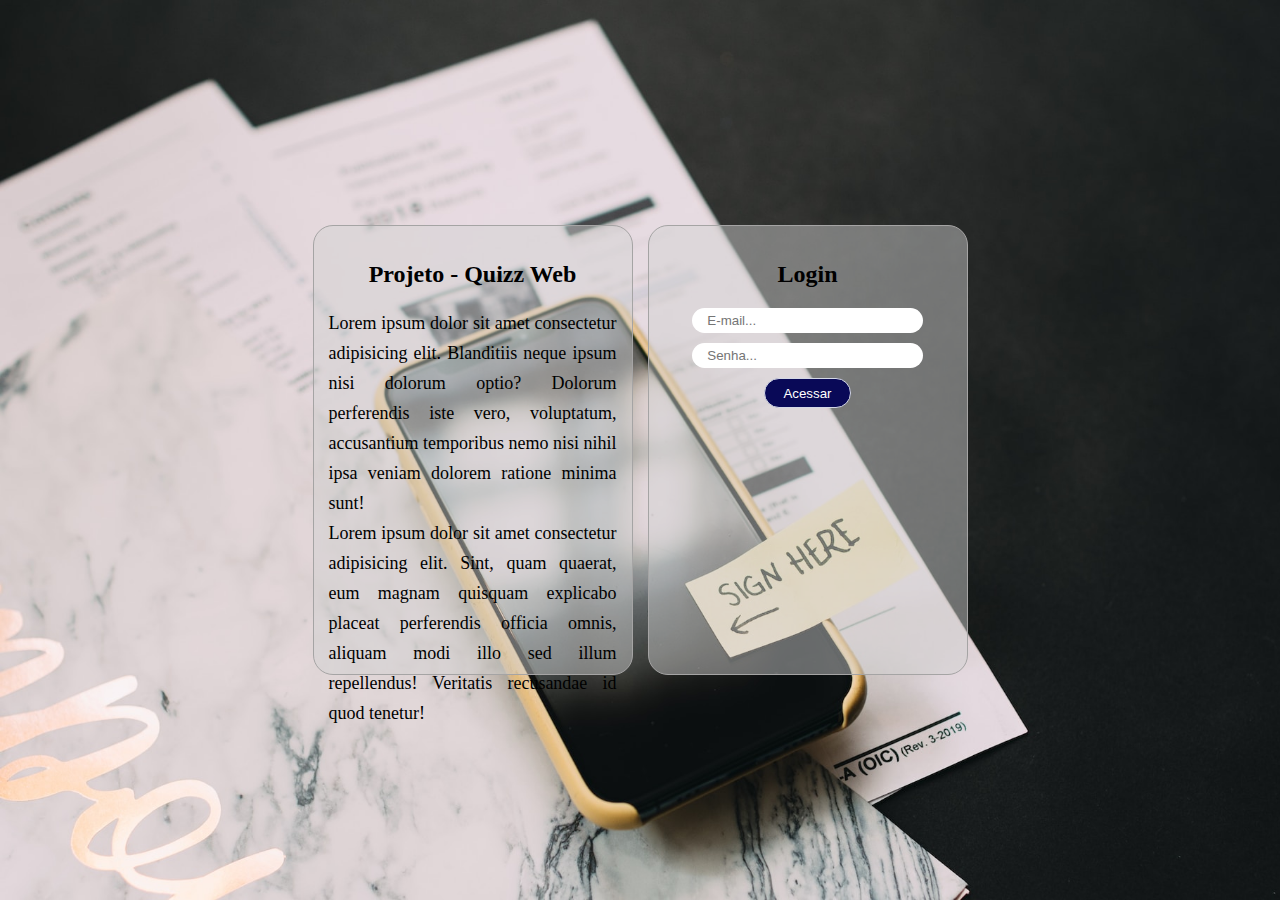
<file: index.html>
<!DOCTYPE html>
<html lang="pt-br">
<head>
    <meta charset="UTF-8">
    <meta http-equiv="X-UA-Compatible" content="IE=edge">
    <meta name="viewport" content="width=device-width, initial-scale=1.0">
    <link rel="stylesheet" href="assets/css/estilo.css">
    <title>Quizz - Página Inicial</title>
    <style>
        
        
    </style>
</head>
<body>
    <main class="main-perguntas">
        <div class="bloco1">
            <h2 class="titulo">Projeto - Quizz Web</h2>
            <p>Lorem ipsum dolor sit amet consectetur adipisicing elit. Blanditiis neque ipsum nisi dolorum optio? Dolorum perferendis iste vero, voluptatum, accusantium temporibus nemo nisi nihil ipsa veniam dolorem ratione minima sunt!</p>
            <p>Lorem ipsum dolor sit amet consectetur adipisicing elit. Sint, quam quaerat, eum magnam quisquam explicabo placeat perferendis officia omnis, aliquam modi illo sed illum repellendus! Veritatis recusandae id quod tenetur!</p>
        </div>
        <div class="bloco2">
            <h2 class="titulo">Login</h2>
            <form action="perguntas.html">
                <input type="email" placeholder="E-mail..." class="input-login">
                <input type="password" placeholder="Senha..." class="input-login">
                <input type="submit" value="Acessar" class="btn-login">
            </form>
        </div>
    </main>
</body>
</html>
</file>
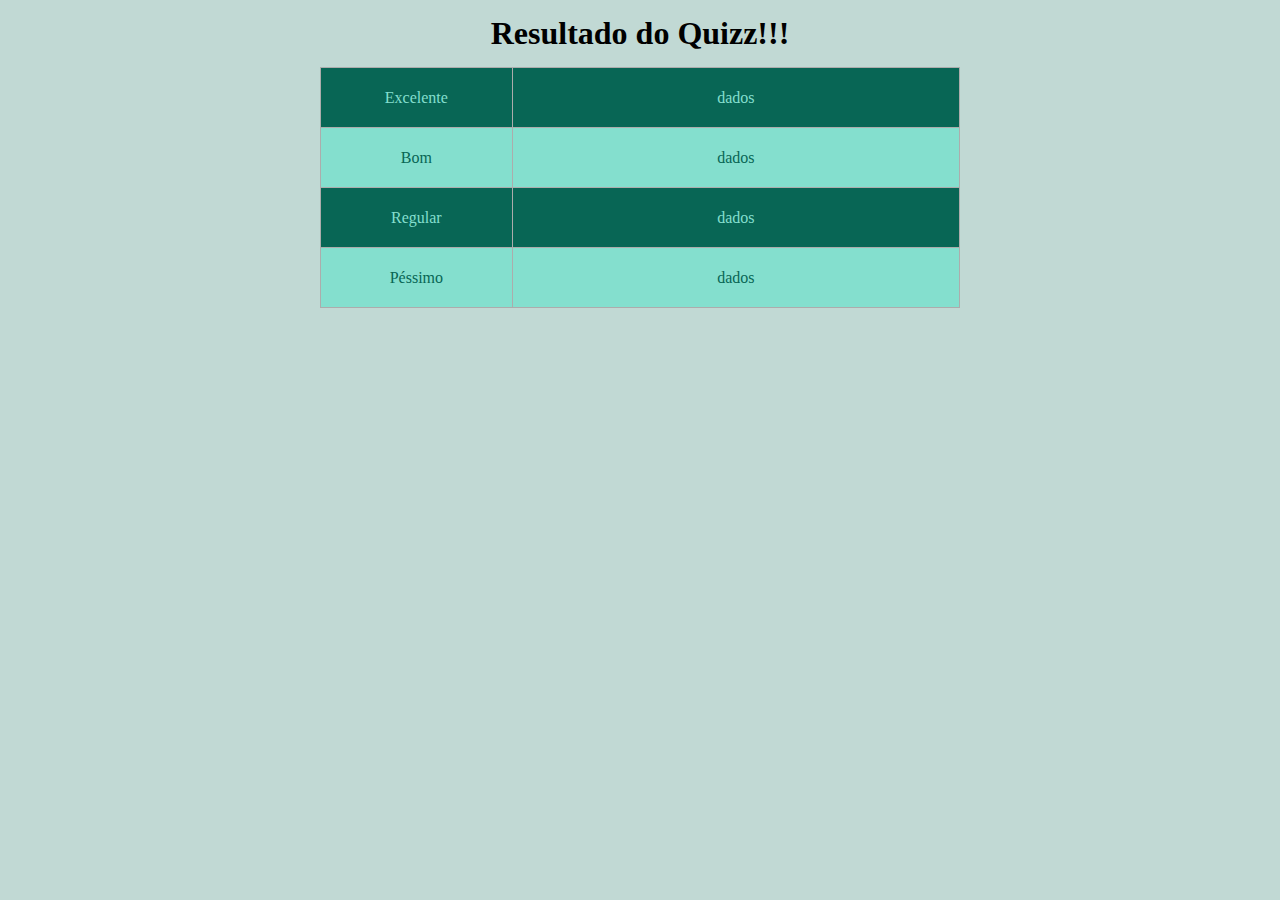
<file: final.html>
<!DOCTYPE html>
<html lang="en">
<head>
    <meta charset="UTF-8">
    <meta name="viewport" content="width=device-width, initial-scale=1.0">
    <link rel="stylesheet" href="assets/css/estilo.css">
    <title>Tabela final</title>
    <style>
        .tabela-resultado{
            width: 50%;
            margin: auto;
            text-align: center;
            border-collapse: collapse;
        }
        table,tr,td{
            text-align: center;
            border: 1px solid rgb(172, 172, 172);
        }
        td:nth-child(1){
            width: 30%;
        } 
        tr{
            height:60px;
        }
        tr:nth-child(odd){
            background-color: #086655;
            color: #84DFCE;
        }
        tr:nth-child(even){
            background-color: #84DFCE;
            color: #086655;
        }

    </style>
</head>
<body class="body-bg">
    <header>
        <h1 class="titulo-pagina">Resultado do Quizz!!!</h1>
    </header>
    <main >
        <table class="tabela-resultado">
            <tr>
                <td>Excelente</td>
                <td>dados</td>
            </tr>
            <tr>
                <td>Bom</td>
                <td>dados</td>
            </tr>
            <tr>
                <td>Regular</td>
                <td>dados</td>
            </tr>
            <tr>
                <td>Péssimo</td>
                <td>dados</td>
            </tr>
        </table>
    </main>
    <footer>

    </footer>

</body>
</html>
</file>
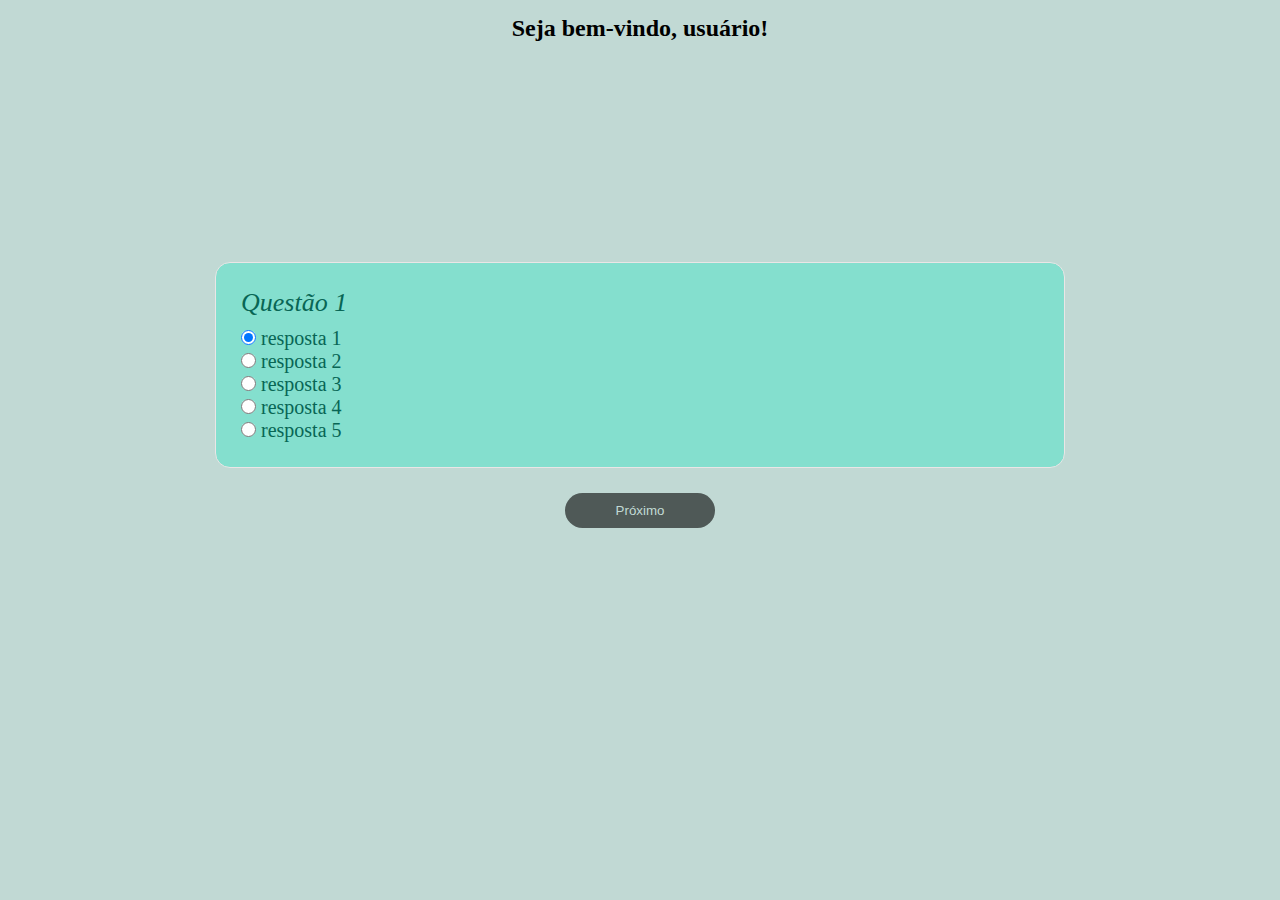
<file: perguntas.html>
<!DOCTYPE html>
<html lang="pt-br">
<head>
    <meta charset="UTF-8">
    <meta name="viewport" content="width=device-width, initial-scale=1.0">
    <link rel="stylesheet" href="assets/css/estilo.css">
    <title>Página de Perguntas</title>  
</head>
<body class="body-bg">
    <header>
        <h2 class="titulo-pagina">Seja bem-vindo, usuário!</h2>
    </header>
    <main class="bloco-perguntas">
        <form action="final.html" id="regForm">
            <div class="pergunta tab">
                <label for="" class="txt-pergunta">Questão 1</label>
                
                <label for="" class="opcao">
                    <input type="radio" name="q1" id="" checked>
                    resposta 1 
                </label>
                
                <label for="" class="opcao">
                    <input type="radio" name="q1" id="">
                    resposta 2
                    
                </label>
                <label for="" class="opcao">
                    <input type="radio" name="q1" id="">
                    resposta 3
                    
                </label>
                <label for="" class="opcao">
                    <input type="radio" name="q1" id="">
                    resposta 4                
                    
                </label>
                <label for="" class="opcao">
                    <input type="radio" name="q1" id="">
                    resposta 5    
                </label>
            </div>
            <div class="pergunta tab">
                <label for="" class="txt-pergunta">Questão 2</label>
                
                <label for="" class="opcao">
                    <input type="radio" name="q2" id="" checked>
                    resposta 1 
                </label>
                
                <label for="" class="opcao">
                    <input type="radio" name="q2" id="">
                    resposta 2
                    
                </label>
                <label for="" class="opcao">
                    <input type="radio" name="q2" id="">
                    resposta 3
                    
                </label>
                <label for="" class="opcao">
                    <input type="radio" name="q2" id="">
                    resposta 4                
                    
                </label>
                <label for="" class="opcao">
                    <input type="radio" name="q2" id="">
                    resposta 5    
                </label>
            </div>
            <div class="pergunta tab">
                <label for="" class="txt-pergunta">Questão 3</label>
                
                <label for="" class="opcao">
                    <input type="radio" name="q3" id="" checked> 
                    resposta 1 
                </label>
                
                <label for="" class="opcao">
                    <input type="radio" name="q3" id="">
                    resposta 2
                    
                </label>
                <label for="" class="opcao">
                    <input type="radio" name="q3" id="">
                    resposta 3
                    
                </label>
                <label for="" class="opcao">
                    <input type="radio" name="q3" id="">
                    resposta 4                
                    
                </label>
                <label for="" class="opcao">
                    <input type="radio" name="q3" id="">
                    resposta 5    
                </label>
            </div>

            <div class="btns">
                <div>
                  <button type="button" id="prevBtn" onclick="nextPrev(-1)">Anterior</button>
                  <button type="button" id="nextBtn" onclick="nextPrev(1)">Próximo</button>
                </div>
              </div>
              
              <!-- Circles which indicates the steps of the form: -->
              <div style="text-align:center;margin-top:40px;">
                <span class="step"></span>
                <span class="step"></span>
                <span class="step"></span>
                <span class="step"></span>
              </div>


        </form>
    </main>
    <footer>

    </footer>
</body>
<script src="assets/js/multstep.js"></script>
</html>
</file>
<file: assets/css/estilo.css>
*{
    margin: 0;
    padding: 0;
    box-sizing: border-box;
}

/* formatação da página de perguntas */
.main-perguntas{
    width: 100%;
    height: 100vh;
    background-image: url(assets/img/bg.jpg);
    background-repeat: no-repeat;
    background-size: cover;
    display: flex; 
    justify-content: center; /* alinhamento do eixo principal */
    align-items: center;    /* alinhamento do eixo secundário */
    gap: 15px;
}
.body-bg{
    background-color: #C1D9D4;
}
.titulo-pagina{
    text-align: center;
    padding: 15px;
}
.bloco-perguntas{
    width: 100%;
    height: 80vh;
    display: flex;
    justify-content: center;
    align-items: center;
}
.pergunta{
    background-color: #086655;
    color: #84DFCE;
    width: 850px;
    min-height: 10vh;
    border: 1px solid rgb(234, 230, 230);
    border-radius: 15px;
    margin: 10px auto;
    padding: 25px;
    animation: entrada 2s 1;
}
.pergunta:nth-child(odd){
    background-color: #84DFCE;
    color: #086655; 
}
.txt-pergunta{
    font-size: 26px;
    display: block;
    margin-bottom: 9px ;
    font-style: italic;
}
.opcao{
    display: block;
    font-size: 20px;
}
input[type=radio]{
    width: 15px;
    height: 15px;
}
.tab{display: none;}
.btns{
    text-align: center;
}
button{
    width: 150px;
    padding: 10px;
    margin: 15px;
    color: #C1D9D4;
    border: none;
    border-radius: 20px;
    cursor: pointer;
}
#prevBtn{
    background-color: #80908c;
    
}
#nextBtn{
    background-color: #4F5957;
    
}
@keyframes entrada {
    0%{
        filter: opacity(0);
        /* rotate: 260deg; */
    }
    100%{
        filter: opacity(1);
        /* rotate: 0deg; */
    }
    
}
/* fim da formatação da página de perguntas */
/* Formatação da página inicial */
.main-perguntas{
    width: 100%;
    height: 100vh;
    /* background-color: aqua; */
    background-image: url(../img/bg.jpg);
    background-repeat: no-repeat;
    background-size: cover;
    display: flex; 
    justify-content: center; /*alinhamento do eixo principal */
    align-items: center;   /* alinhamento do eixo secundário*/
    gap: 15px;
}
.bloco1,.bloco2{
    width: 25%;
    height: 450px;
    border: 1px solid rgb(165, 164, 164);
    background-color: rgba(211, 210, 210, 0.465);
    border-radius: 20px;
    padding: 15px;    
}
.titulo{
    text-align:center;
    margin: 20px 0px;
}
.bloco1 p{
    text-align: justify;
    line-height: 30px;
    font-size: 18px;
}
.input-login{
    width: 80%;
    padding: 5px 15px;
    border-radius: 15px;
    border: none;
    display: block;
    margin: 10px auto;   
}
.btn-login{
    width:30%;
    height: 30px;
    border-radius: 15px; 
    display: block;
    margin: auto; 
    border: 1px solid rgb(212, 216, 230);
    background-color: rgb(9, 9, 87);
    color: white;
}
.btn-login:hover{
    background-color: rgb(0, 0, 0);
    color: yellow;
    transition: 1s;
    cursor: pointer;
}
/* Fim formatação da página inicial  */
</file>
